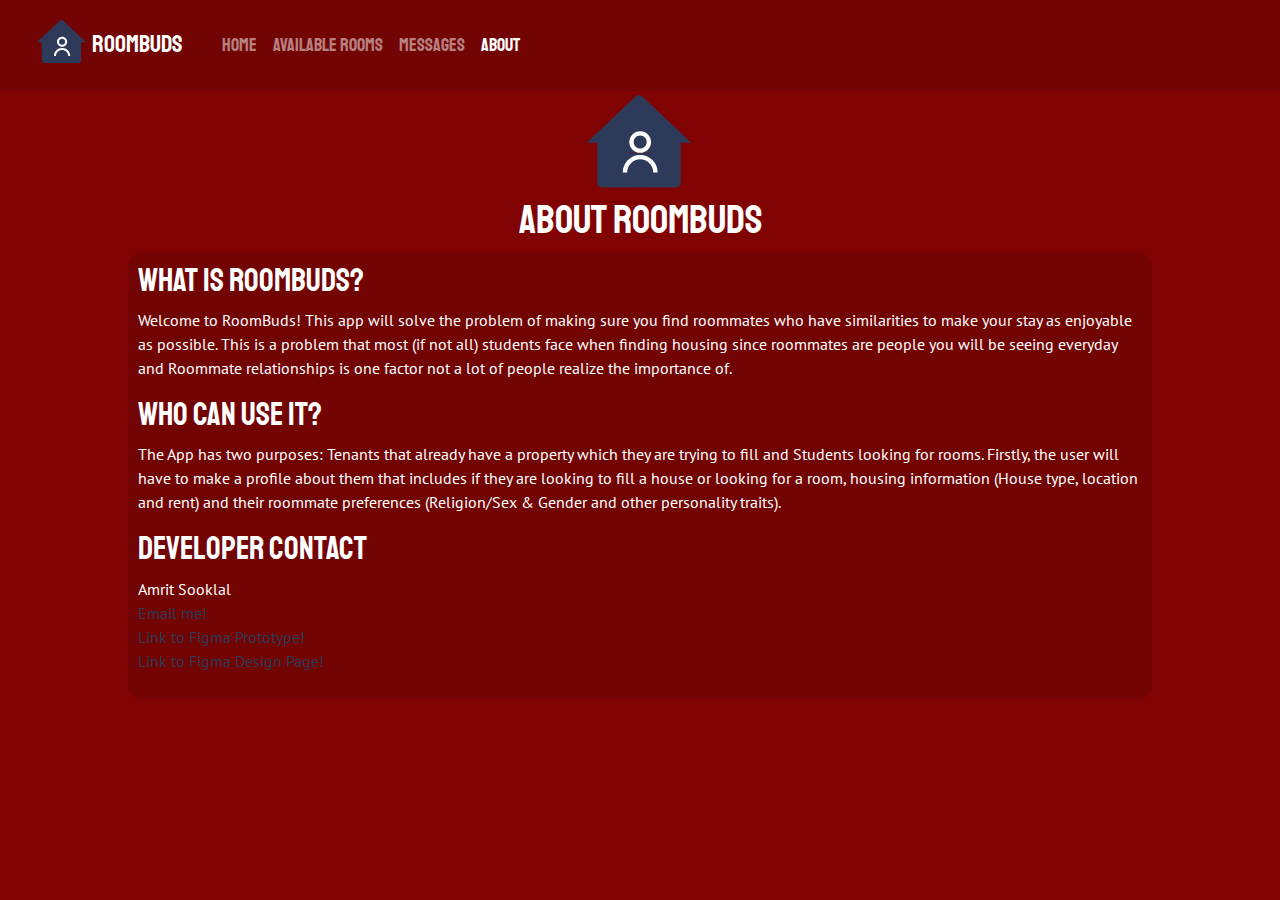
<file: Design_Project_Html/About.html>
<!doctype html>
<html lang="en">
  <head>
    <!--Google Fonts-->
    <link rel="preconnect" href="https://fonts.googleapis.com">
    <link rel="preconnect" href="https://fonts.gstatic.com" crossorigin>
    <link href="https://fonts.googleapis.com/css2?family=PT+Sans&family=Staatliches&display=swap" rel="stylesheet">
    <!-- Required meta tags -->
    <meta charset="utf-8">
    <meta name="viewport" content="width=device-width, initial-scale=1, shrink-to-fit=no">

    <!-- Bootstrap CSS -->
    <link rel="stylesheet" href="https://stackpath.bootstrapcdn.com/bootstrap/4.3.1/css/bootstrap.min.css" integrity="sha384-ggOyR0iXCbMQv3Xipma34MD+dH/1fQ784/j6cY/iJTQUOhcWr7x9JvoRxT2MZw1T" crossorigin="anonymous">

    <!--Custom Styles-->
    <link rel="stylesheet" type="text/css" href="style.css">
    <link rel="shortcut icon" type="image" href="Pictures/Logo.svg" style="size: 50px;">
    <title>RoomBuds</title>
  </head>
  <body>
       <!--NavBar -->
       <nav class="navbar navbar-expand-lg navbar-dark">
        <nav class="navbar navbar-light ">
          <a class="navbar-brand" href="RoomBuds.html"><img src="Pictures/Logo.svg" class="image1"alt="">RoomBuds</a>
        </nav>
        <button class="navbar-toggler" type="button" data-toggle="collapse" data-target="#navbarNavDropdown" aria-controls="navbarNavDropdown" aria-expanded="false" aria-label="Toggle navigation">
          <span class="navbar-toggler-icon"></span>
        </button>
        <div class="collapse navbar-collapse" id="navbarNavDropdown">
          <ul class="navbar-nav">
            <li class="nav-item"><a class="nav-link" href="RoomBuds.html">Home</a></li>
            <li class="nav-item"><a class="nav-link" href="Rooms.html">Available Rooms</a></li>
            <li class="nav-item"><a class="nav-link" href="Messages.html">Messages</a></li>
            <li class="nav-item active"><a class="nav-link" href="About.html">About<span class="sr-only">(current)</span></a></li>
          </ul>
        </div>
      </nav>
     <!--End NavBar-->
      
      <img src="Pictures/Logo.svg" class="image2">
      <h1>
          About RoomBuds
      </h1>
      <!--About-->
      <div id="Description">
          <h2>What is RoomBuds?</h2>
          <p>
            Welcome to RoomBuds! 
            This app will solve the
            problem of making sure you find roommates who have similarities to make your stay
            as enjoyable as possible. This is a problem that most (if not all) students
            face when finding housing since roommates are people you will be seeing
            everyday and Roommate relationships is one factor not a lot of people realize
            the importance of.
          </p>
          <h2>Who can use it?</h2>
          <p>
            The App has two purposes: Tenants that already have
            a property which they are trying to fill and Students looking for rooms. Firstly,
            the user will have to make a profile about them that includes if they are
            looking to fill a house or looking for a room, housing information (House type,
            location and rent) and their roommate preferences (Religion/Sex & Gender
            and other personality traits).
          </p>
          <h2>Developer Contact</h2>
          <p>
              Amrit Sooklal
              <br>
           <a style="color: #2E3A59;" target="_blank"href="mailto:as17ud@brocku.ca"> Email me!</a>
           <br>
           <a style="color: #2E3A59;" target="_blank"href="https://www.figma.com/proto/IscD5bisepYHaIgUY6773j/RoomBuds?node-id=1%3A2&scaling=scale-down&page-id=0%3A1&starting-point-node-id=1%3A2&show-proto-sidebar=1">Link to Figma Prototype!</a>
           <br>
           <a style="color: #2E3A59;" target="_blank"href="https://www.figma.com/file/IscD5bisepYHaIgUY6773j/RoomBuds?node-id=0%3A1">Link to Figma Design Page!</a>
          </p>       
      </div>
      <!--End About-->
  </body>
</html>
</file>
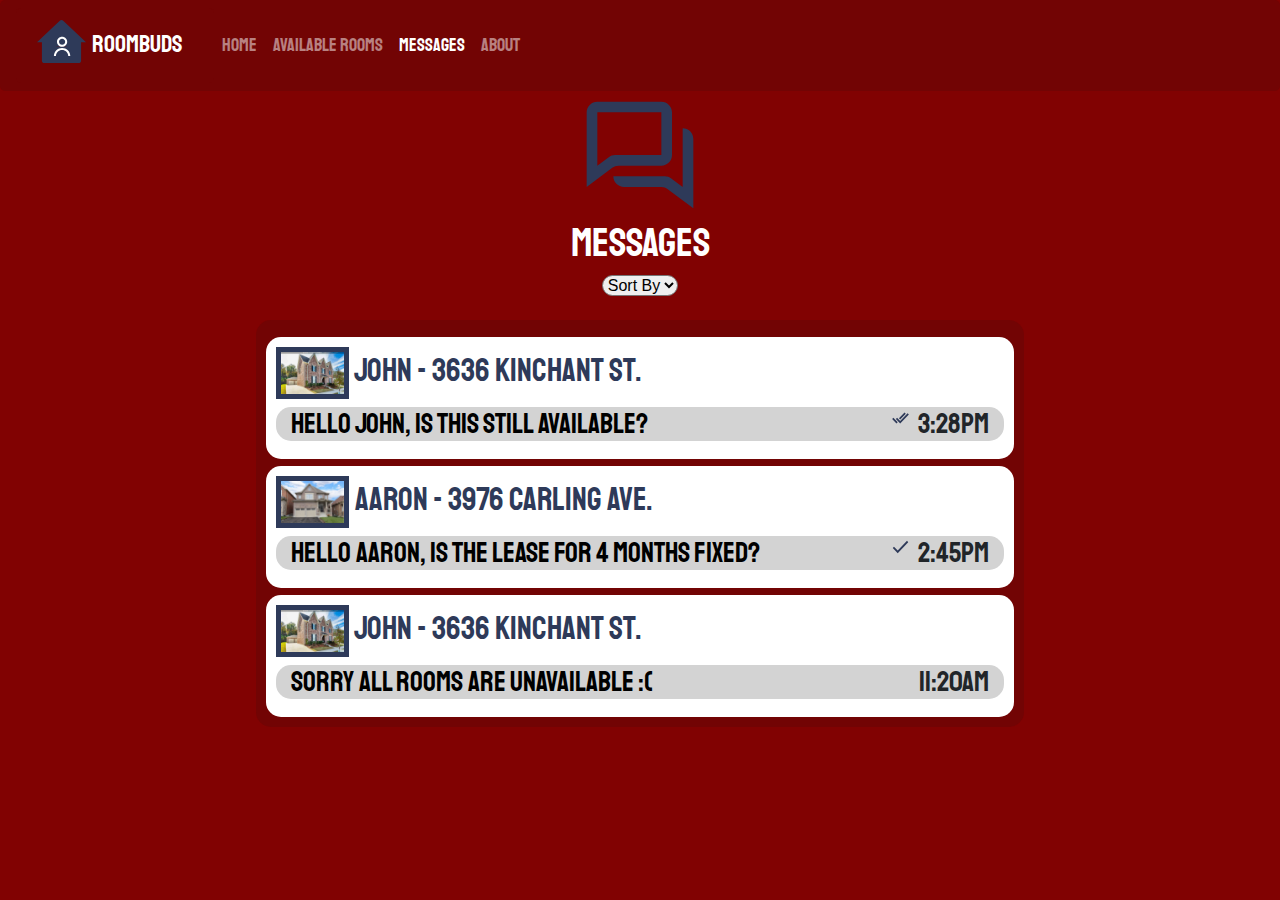
<file: Design_Project_Html/Messages.html>
<!doctype html>
<html lang="en">
  <head>
    <!--Google Fonts-->
    <link rel="preconnect" href="https://fonts.googleapis.com">
    <link rel="preconnect" href="https://fonts.gstatic.com" crossorigin>
    <link href="https://fonts.googleapis.com/css2?family=PT+Sans&family=Staatliches&display=swap" rel="stylesheet">
    <!-- Required meta tags -->
    <meta charset="utf-8">
    <meta name="viewport" content="width=device-width, initial-scale=1, shrink-to-fit=no">

    <!-- Bootstrap CSS -->
    <link rel="stylesheet" href="https://stackpath.bootstrapcdn.com/bootstrap/4.3.1/css/bootstrap.min.css" integrity="sha384-ggOyR0iXCbMQv3Xipma34MD+dH/1fQ784/j6cY/iJTQUOhcWr7x9JvoRxT2MZw1T" crossorigin="anonymous">

    <!--Custom Styles-->
    <link rel="stylesheet" type="text/css" href="style.css">
    <link rel="shortcut icon" type="image" href="Pictures/Logo.svg" style="size: 50px;">
    <title>RoomBuds</title>
  </head>
  <body>
      <!--NavBar -->
      <nav class="navbar navbar-expand-lg navbar-dark">
        <nav class="navbar navbar-light ">
          <a class="navbar-brand" href="RoomBuds.html"><img src="Pictures/Logo.svg" class="image1"alt="">RoomBuds</a>
        </nav>
        <button class="navbar-toggler" type="button" data-toggle="collapse" data-target="#navbarNavDropdown" aria-controls="navbarNavDropdown" aria-expanded="false" aria-label="Toggle navigation">
          <span class="navbar-toggler-icon"></span>
        </button>
        <div class="collapse navbar-collapse" id="navbarNavDropdown">
          <ul class="navbar-nav">
            <li class="nav-item"><a class="nav-link" href="RoomBuds.html">Home</a></li>
            <li class="nav-item"><a class="nav-link" href="Rooms.html">Available Rooms</a></li>
            <li class="nav-item active"><a class="nav-link" href="Messages.html">Messages <span class="sr-only">(current)</span></a></li>
            <li class="nav-item"><a class="nav-link" href="About.html">About</a></li>
          </ul>
        </div>
      </nav>
     <!--End NavBar-->

      <img src="Pictures/Framemess.svg" class="image2">
      <h1>Messages</h1>
      <select name="sort" id="distance" style="display:block;margin: 0 auto;">
        <option value="" disabled selected style="text-align: center;">Sort By</option>
        <option value="#"style="text-align: center;">Newest</option>
        <option value="#"style="text-align: center;">Oldest</option>
      </select>
      <br>
      <div id="Description" style="width: 60%"> 

        <div class="Message" style="margin-top: 1%;">                               
            <h2 style="color: #2E3A59;"><img src="Pictures/Randomhouse1.jpg" style="border: 5px solid #2E3A59; width: 10%;">  John - 3636 Kinchant ST.</h2>
            <h3 style="float: right;padding-right: 2%;">3:28pm</h3>
            <div id="Text">
              <h3 style="color: black;">Hello John, is this still available?
                <img src="Pictures/Framedoubletick.svg" style=" width: 4%;float: right;padding-right: 1%;">
              </h3>  
            </div>                         
        </div>
        <div class="Message" style="margin-top: 1%;">                               
          <h2 style="color: #2E3A59;"><img src="Pictures/Randomhouse2.jpg" style="border: 5px solid #2E3A59; width: 10%;">  Aaron - 3976 Carling AVE.</h2>
          <h3 style="float: right;padding-right: 2%;">2:45pm</h3>
          <div id="Text">
            <h3 style="color: black;">Hello Aaron, is the lease for 4 months fixed?
              <img src="Pictures/Framesingletick.svg" style=" width: 4%;float: right;padding-right: 1%;">
            </h3>  
          </div>                         
      </div>
      <div class="Message" style="margin-top: 1%;">                               
        <h2 style="color: #2E3A59;"><img src="Pictures/Randomhouse1.jpg" style="border: 5px solid #2E3A59; width: 10%;">  John - 3636 Kinchant ST.</h2>
        <h3 style="float: right;padding-right: 2%;">11:20am</h3>
        <div id="Text">
          <h3 style="color: black;">Sorry all rooms are unavailable :( </h3>  
        </div>                         
    </div>
        

      </div>
      

     
    <!-- Optional JavaScript -->
    <!-- jQuery first, then Popper.js, then Bootstrap JS -->
    <script src="https://code.jquery.com/jquery-3.3.1.slim.min.js" integrity="sha384-q8i/X+965DzO0rT7abK41JStQIAqVgRVzpbzo5smXKp4YfRvH+8abtTE1Pi6jizo" crossorigin="anonymous"></script>
    <script src="https://cdnjs.cloudflare.com/ajax/libs/popper.js/1.14.7/umd/popper.min.js" integrity="sha384-UO2eT0CpHqdSJQ6hJty5KVphtPhzWj9WO1clHTMGa3JDZwrnQq4sF86dIHNDz0W1" crossorigin="anonymous"></script>
    <script src="https://stackpath.bootstrapcdn.com/bootstrap/4.3.1/js/bootstrap.min.js" integrity="sha384-JjSmVgyd0p3pXB1rRibZUAYoIIy6OrQ6VrjIEaFf/nJGzIxFDsf4x0xIM+B07jRM" crossorigin="anonymous"></script>
  </body>
</html>
</file>
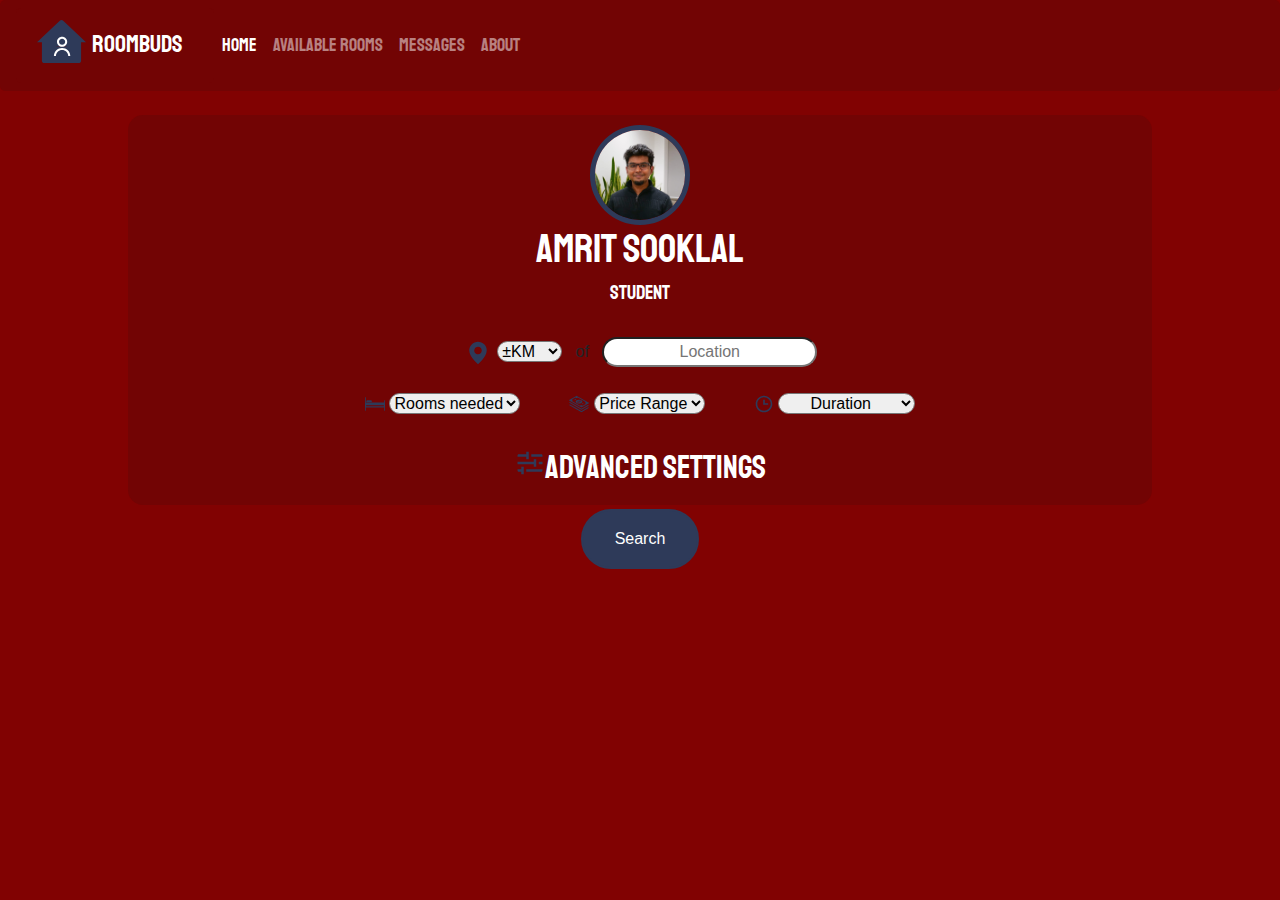
<file: Design_Project_Html/RoomBuds.html>
<!doctype html>
<html lang="en">
  <head>
    <!--Google Fonts-->
    <link rel="preconnect" href="https://fonts.googleapis.com">
    <link rel="preconnect" href="https://fonts.gstatic.com" crossorigin>
    <link href="https://fonts.googleapis.com/css2?family=PT+Sans&family=Staatliches&display=swap" rel="stylesheet">

    <!-- Required meta tags -->
    <meta charset="utf-8">
    <meta name="viewport" content="width=device-width, initial-scale=1, shrink-to-fit=no">

    <!-- Bootstrap CSS -->
    <link rel="stylesheet" href="https://stackpath.bootstrapcdn.com/bootstrap/4.3.1/css/bootstrap.min.css" integrity="sha384-ggOyR0iXCbMQv3Xipma34MD+dH/1fQ784/j6cY/iJTQUOhcWr7x9JvoRxT2MZw1T" crossorigin="anonymous">

    <!--Custom Styles-->
    <link rel="stylesheet" type="text/css" href="style.css">
    <link rel="shortcut icon" type="image" href="Pictures/Logo.svg" style="size: 50px;">
    <title>RoomBuds</title>
  </head>
  <body>
       <!--NavBar -->
       <nav class="navbar navbar-expand-lg navbar-dark">
        <nav class="navbar navbar-light ">
          <a class="navbar-brand" href="RoomBuds.html"><img src="Pictures/Logo.svg" class="image1"alt="">RoomBuds</a>
        </nav>
        <button class="navbar-toggler" type="button" data-toggle="collapse" data-target="#navbarNavDropdown" aria-controls="navbarNavDropdown" aria-expanded="false" aria-label="Toggle navigation">
          <span class="navbar-toggler-icon"></span>
        </button>
        <div class="collapse navbar-collapse" id="navbarNavDropdown">
          <ul class="navbar-nav">
            <li class="nav-item active"><a class="nav-link" href="RoomBuds.html">Home<span class="sr-only">(current)</span></a></li>
            <li class="nav-item"><a class="nav-link" href="Rooms.html">Available Rooms</a></li>
            <li class="nav-item"><a class="nav-link" href="Messages.html">Messages</a></li>
            <li class="nav-item"><a class="nav-link" href="About.html">About</a></li>
          </ul>
        </div>
      </nav>
     <!--End NavBar-->

      <br/>
      <div id="Description">
      <img src="Pictures/Amrit.jpg" class="image3">
      <h1>Amrit Sooklal</h1>
      <h4>Student</h4>
      <br>
      <!--Form to get specific information-->
      <form>
        <div style="text-align: center;">
          <img src="Pictures/Frameloca.svg" style="size: 110%;">  
          <select name="distance" id="distance">
            <option value="" disabled selected>±KM</option>
            <option value="#"style="text-align: center;">&lt;1KM</option>
            <option value="#"style="text-align: center;">&lt;2KM</option>
            <option value="#"style="text-align: center;">&lt;3KM</option>
            <option value="#"style="text-align: center;">&lt;4KM</option>
            <option value="#"style="text-align: center;">&gt;4KM</option>
          </select>
          &nbsp;
          of 
          &nbsp;
         <input type="text" id="distance" placeholder="Location" style="width: auto;text-align: center;">
         <br/>
         <br/>
          <div>
            <img src="Pictures/bed-svgrepo-com 1bed.svg"  style="width:2%">   
            <select name="Rooms" style="width: auto;">
              <option value="" disabled selected style="text-align: center;">Rooms needed</option>
              <option value="#"style="text-align: center;">1</option>
              <option value="#"style="text-align: center;">2</option>
              <option value="#"style="text-align: center;">&gt; 2</option>
            </select>    
            &nbsp;
            &nbsp;
            &nbsp;
            &nbsp;
            &nbsp;
            <img src="Pictures/money-svgrepo-com 1money.svg"  style="width:2%">   
            <select name="Price" style="width: auto;">
              <option value="" disabled selected style="text-align: center;">Price Range</option>
              <option value="#"style="text-align: center;">$300-$500</option>
              <option value="#"style="text-align: center;">$501-$700</option>
              <option value="#"style="text-align: center;">&gt; &700 </option>
            </select>
            &nbsp;
            &nbsp;
            &nbsp;
            &nbsp;
            &nbsp;
            <img src="Pictures/Frametime.svg"  style="width:2%">   
            <select name="Duration" style="width: auto;">
              <option value="" disabled selected style="text-align: center;">Duration</option>
              <option value="#"style="text-align: center;">Month by Month</option>
              <option value="#"style="text-align: center;">4 Months </option>
              <option value="#"style="text-align: center;">8 Months</option>
              <option value="#"style="text-align: center;">12 Months</option>
            </select>
          </div>    
        </div>
        &nbsp;
        &nbsp;
        &nbsp;
        &nbsp;
        &nbsp;
        &nbsp;       
        <h1></h1>
        <h1></h1>
        <h1></h1>
        <form>
          <div style="text-align: center;">
           <h2><input type="button" onclick="myFunction()" class="button2">Advanced Settings</h2>
           <div id="advanced" style="display: none;">
            <img src="Pictures/pray-svgrepo-com 1pray.svg"  style="width:2%">   
            <select name="Rooms" style="width: auto;">
              <option value="" disabled selected style="text-align: center;">Religion</option>
              <option value="#"style="text-align: center;">Any</option>
              <option value="#"style="text-align: center;">Chrstian</option>
              <option value="#"style="text-align: center;">Hindu</option>
              <option value="#"style="text-align: center;">Muslim</option>
              <option value="#"style="text-align: center;">Other</option>
              <option value="#"style="text-align: center;">Rather Not Share</option>
            </select>    
            &nbsp;
            &nbsp;
            &nbsp;
            &nbsp;
            &nbsp;
            <img src="Pictures/beer-glass-svgrepo-com 1drink.svg"  style="width:2%">   
            <select name="Rooms" style="width: auto;">
              <option value="" disabled selected style="text-align: center;">Drinking</option>
              <option value="#"style="text-align: center;">Yes/Sometimes</option>
              <option value="#"style="text-align: center;">No</option>
            </select>    
            &nbsp;
            &nbsp;
            &nbsp;
            &nbsp;
            &nbsp;
            <img src="Pictures/united-heterosexual-symbols-svgrepo-com 1.svg"  style="width:2%">   
            <select name="Rooms" style="width: auto;">
              <option value="" disabled selected style="text-align: center;">Gender/Sex</option>
              <option value="#"style="text-align: center;">Male</option>
              <option value="#"style="text-align: center;">Female</option>
              <option value="#"style="text-align: center;">Gay</option>
              <option value="#"style="text-align: center;">Lesbian</option>
              <option value="#"style="text-align: center;">Bisexual</option>
              <option value="#"style="text-align: center;">Other</option>
              <option value="#"style="text-align: center;">Rather Not Share</option>
            </select>    
            &nbsp;
            &nbsp;
            &nbsp;
            &nbsp;
            &nbsp;
           </div>
          </div>
       </form>

        </div>
      </form> 
    </div>
    <div style="text-align: center;">
        <button onclick="window.location.href='Rooms.html';"class ="button search">Search</button>
    </div>   
    <!--End form-->

    <!-- Optional JavaScript -->
    <script>
      function myFunction() {        
        var button = document.getElementById('advanced');
        if (button.style.display == "none"){
          button.style.display = "block"
        }else{
          button.style.display = "none"
        }
      }     
    </script>
  </body>
</html>
</file>
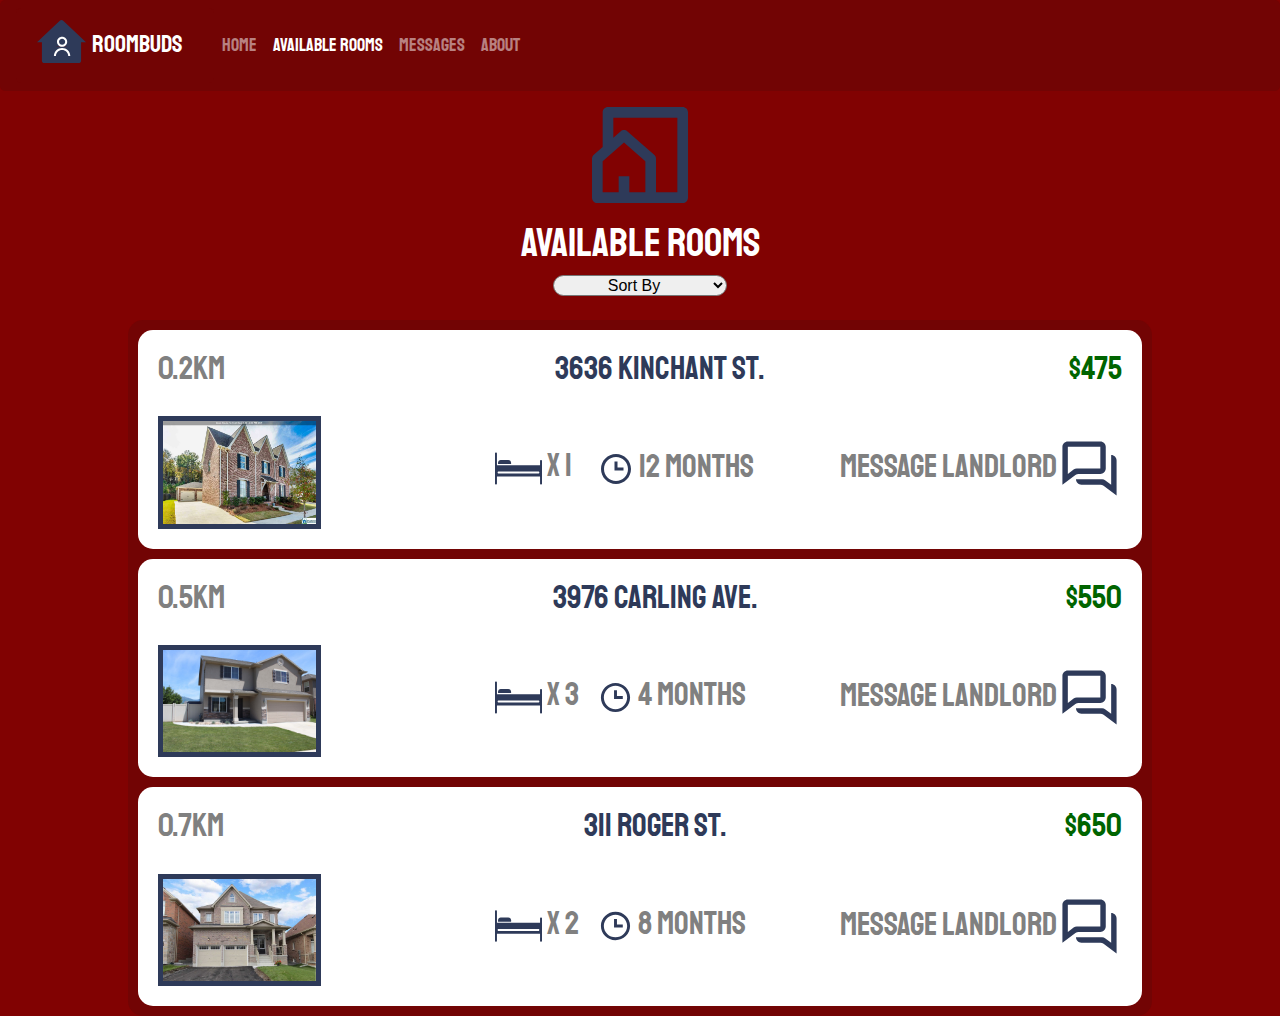
<file: Design_Project_Html/Rooms.html>
<!doctype html>
<html lang="en">
  <head>
    <!--Google Fonts-->
    <link rel="preconnect" href="https://fonts.googleapis.com">
    <link rel="preconnect" href="https://fonts.gstatic.com" crossorigin>
    <link href="https://fonts.googleapis.com/css2?family=PT+Sans&family=Staatliches&display=swap" rel="stylesheet">
    <!-- Required meta tags -->
    <meta charset="utf-8">
    <meta name="viewport" content="width=device-width, initial-scale=1, shrink-to-fit=no">

    <!-- Bootstrap CSS -->
    <link rel="stylesheet" href="https://stackpath.bootstrapcdn.com/bootstrap/4.3.1/css/bootstrap.min.css" integrity="sha384-ggOyR0iXCbMQv3Xipma34MD+dH/1fQ784/j6cY/iJTQUOhcWr7x9JvoRxT2MZw1T" crossorigin="anonymous">

    <!--Custom Styles-->
    <link rel="stylesheet" type="text/css" href="style.css">
    <link rel="shortcut icon" type="image" href="Pictures/Logo.svg" style="size: 50px;">
    <title>RoomBuds</title>
  </head>
  <body>
      <!--NavBar -->
      <nav class="navbar navbar-expand-lg navbar-dark">
        <nav class="navbar navbar-light ">
          <a class="navbar-brand" href="RoomBuds.html"><img src="Pictures/Logo.svg" class="image1"alt="">RoomBuds</a>
        </nav>
        <button class="navbar-toggler" type="button" data-toggle="collapse" data-target="#navbarNavDropdown" aria-controls="navbarNavDropdown" aria-expanded="false" aria-label="Toggle navigation">
          <span class="navbar-toggler-icon"></span>
        </button>
        <div class="collapse navbar-collapse" id="navbarNavDropdown">
          <ul class="navbar-nav">
            <li class="nav-item"><a class="nav-link" href="RoomBuds.html">Home</a></li>
            <li class="nav-item active"><a class="nav-link" href="Rooms.html">Available Rooms <span class="sr-only">(current)</span></a></li>
            <li class="nav-item"><a class="nav-link" href="Messages.html">Messages</a></li>
            <li class="nav-item"><a class="nav-link" href="About.html">About</a></li>
          </ul>
        </div>
      </nav>
     <!--End NavBar-->

      <img src="Pictures/Framehouse.svg" class="image2">
      <h1>Available Rooms</h1>
      <select name="sort" id="distance" style="display:block;margin: 0 auto;">
        <option value="" disabled selected style="text-align: center;">Sort By</option>
        <option value="#"style="text-align: center;">Distance Ascending</option>
        <option value="#"style="text-align: center;">Distance Descending</option>
        <option value="#"style="text-align: center;">Price Ascending</option>
        <option value="#"style="text-align: center;">Price Decending</option>  
      </select>
      <br>
      <!--Displays Available Rooms-->
      <div id="Description" >
        <!--Room Card-->
        <div class="Room">
          <div style="display: table;width: 100%; border-spacing: 10px;">
            <div style="display: table-cell;"><h2 style="color: grey;">0.2KM</h2></div>
            <div style="display: table-cell;text-align: center;"><h2 style="color: #2E3A59;">3636 Kinchant ST. </h2></div>
            <div style="display: table-cell;text-align: right;"><h2 style="color: darkgreen;">$475</h2></div>
          </div>  
          <div style= "display: table;width: 100%; border-spacing: 10px;">
            <div style="display: table-cell;width: 35%;"><img src="Pictures/Randomhouse1.jpg" style="border: 5px solid #2E3A59; width: 50%;"></div>                     
            <div style="display: table-cell;width: 10%;"><h2 style="color: grey;"><img src="Pictures/bed-svgrepo-com 1bed.svg" style="width:50%"> X 1</h2></div>
            <div style="display: table-cell;text-align: left;"><h2 style="color: grey;"><img src="Pictures/Frametime.svg" style="width:20%"> 12 Months</h2></div>   
            <div style="display: table-cell;text-align: left;"><a href="Messages.html"><div><h2 style="color: grey; text-align: right;" >Message Landlord<img src="Pictures/Framemess.svg"></h2></div></a></div>               
          </div>
        </div>
        <!--End Room Card-->

        <!--Room Card-->
        <div class="Room" style="margin-top: 1%;">
          <div style="display: table;width: 100%; border-spacing: 10px;">
            <div style="display: table-cell;"><h2 style="color: grey;">0.5KM</h2></div>
            <div style="display: table-cell;text-align: center;"><h2 style="color: #2E3A59;">3976 Carling AVE. </h2></div>
            <div style="display: table-cell;text-align: right;"><h2 style="color: darkgreen;">$550</h2></div>
          </div>  
          <div style= "display: table;width: 100%; border-spacing: 10px;">
            <div style="display: table-cell;width: 35%;"><img src="Pictures/Randomhouse3.jpg" style="border: 5px solid #2E3A59; width: 50%;"></div>                     
            <div style="display: table-cell;width: 10%;"><h2 style="color: grey;"><img src="Pictures/bed-svgrepo-com 1bed.svg" style="width:50%"> X 3</h2></div>
            <div style="display: table-cell;text-align: left;"><h2 style="color: grey;"><img src="Pictures/Frametime.svg" style="width:20%"> 4 Months</h2></div>   
            <div style="display: table-cell;text-align: left;"><a href="Messages.html"><div><h2 style="color: grey; text-align: right;" >Message Landlord<img src="Pictures/Framemess.svg"></h2></div></a></div>               
          </div>
        </div>
        <!--End Room Card-->
        
        <!--Room Card-->
        <div class="Room" style="margin-top: 1%;">
          <div style="display: table;width: 100%; border-spacing: 10px;">
            <div style="display: table-cell;"><h2 style="color: grey;">0.7KM</h2></div>
            <div style="display: table-cell;text-align: center;"><h2 style="color: #2E3A59;">311 Roger ST. </h2></div>
            <div style="display: table-cell;text-align: right;"><h2 style="color: darkgreen;">$650</h2></div>
          </div>  
          <div style= "display: table;width: 100%; border-spacing: 10px;">
            <div style="display: table-cell;width: 35%;"><img src="Pictures/Randomhouse2.jpg" style="border: 5px solid #2E3A59; width: 50%;"></div>                     
            <div style="display: table-cell;width: 10%;"><h2 style="color: grey;"><img src="Pictures/bed-svgrepo-com 1bed.svg" style="width:50%"> X 2</h2></div>
            <div style="display: table-cell;text-align: left;"><h2 style="color: grey;"><img src="Pictures/Frametime.svg" style="width:20%"> 8 Months</h2></div>   
            <div style="display: table-cell;text-align: left;"><a href="Messages.html"><div><h2 style="color: grey; text-align: right;" >Message Landlord<img src="Pictures/Framemess.svg"></h2></div></a></div>               
          </div>
        </div>
        <!--End Room Card-->

      </div>
      <!--END Displays Available Rooms-->
  </body>
</html>
</file>
<file: Design_Project_Html/style.css>
body{
    background-color: rgb(129, 2, 2);
}
nav{
    border-radius: 5px;
    width: auto;
    background-color: rgb(114, 4, 4);
    font-family: 'Staatliches', cursive;
}
h1{
    text-align: center;
    color: white;
    font-family: 'Staatliches', cursive;
}
h2{
    color: white;
    font-family: 'Staatliches', cursive;
}
h3{
    font-family: 'Staatliches', cursive;
}
h4{
    font-family: 'Staatliches', cursive;
    color: white;
    text-align: center;
    font-size: 20px;
}
p{
    color: white;
    font-family: 'PT Sans', sans-serif;
}
select,input{
    border-radius:20px;
}
.nav-link{
    color: white;
    font-size: large;
}.navbar-toggler,#navbarnav{
    color: White ;
}

.navbar-brand{
    font-size: 150%;
    color: white;
}

.image1{
    position: relative;
    top: -3px;
}
.image2{
   display: block;
   margin: 0 auto;
   width: 10%;  
}
.image3{
    margin: 0 auto;
    border-width: 10%;
    border: 5px solid #2E3A59;
    border-radius: 50%;
    display: block;
    width: 10%;  
 }
#Description{
  border-radius: 15px;
  top: 100%;
  padding: 10px;
  margin-left: auto;
  margin-right: auto;
  background:rgb(114, 4, 4); 
  width: 80%;
  height: auto; 
}
.Room{
    border-radius: 15px;
    top: 100%;
    padding: 10px;
    margin-left: auto;
    margin-right: auto;
    background-color: white;
    width: 100%;
    height: auto;    
}
.Message{
    border-radius: 15px;
    top: 100%;
    padding: 10px;
    margin-left: auto;
    margin-right: auto;
    background-color: white;
    width: 100%;
    height: auto;    
}
#Text{
    border-radius: 15px;
    top: 100%;
    padding-left: 2%;
    margin-left: auto;
    margin-right: auto;
    background-color: lightgrey;
    width: 100%;
    height: auto;    
}
.column {
    margin-left: auto;
    margin-right: auto;
    width: 33.33%;
    padding: 5px;
}
.button2{
    background-image: url('Pictures/Framefilter.svg');
    background-color:rgb(114, 4, 4);
    background-size: auto;
    border: none;
    width: 30px;
    height: 30px;
}


/*Button Code from W3Schools.com, THANK YOU
https://www.w3schools.com/css/css3_buttons.asp
*/
.button {
    background-color: #2E3A59;
    border: none;
    border-radius: 30px;
    color: white;
    padding: 16px 32px;
    text-align: center;
    text-decoration: none;
    display: inline-block;
    font-size: 16px;
    margin: 4px 2px;
    transition-duration: 0.4s;
    cursor: pointer;
  }
  .search {
    background-color: #2E3A59; 
    color: white; 
    border: 2px solid #2E3A59;
  }
  .search:hover {
    background-color: #20273b;
    color: white;
  }
</file>
